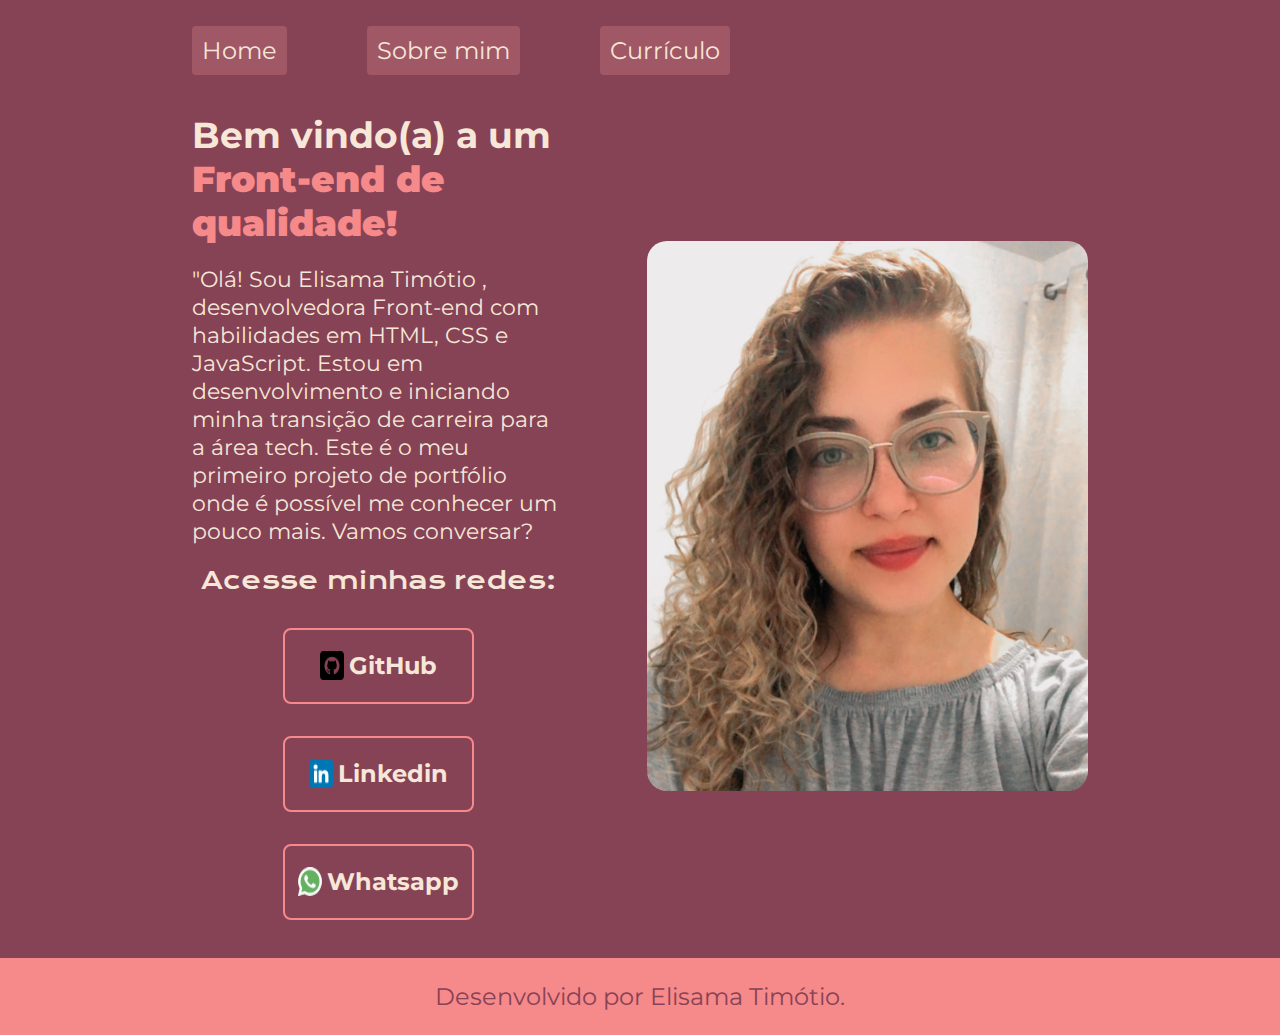
<file: index.html>
<!DOCTYPE html>
<html lang="pt-br">

<head>
    <meta charset="UTF-8">
    <meta http-equiv="X-UA-Compatible" content="IE=edge">
    <meta name="viewport" content="width=device-width, initial-scale=1.0">
    <title>Portfolio</title>
    <link rel="stylesheet" href="./style/style.css">

</head>

<body>
    <header class="cabecalho">
        <nav class="cabecalho__menu">
            <a class="cabecalho__menu__link" href="index.html">Home</a>
            <a class="cabecalho__menu__link" href="about.html">Sobre mim</a>
            <a class="cabecalho__menu__link" href="curriculo.html">Currículo</a>
        </nav>
    </header>
    <main class="apresentacao">
        <section class="apresentacao__conteudo">
            <h1 class="apresentacao__conteudo__titulo">
                Bem vindo(a) a um
                <strong class="titulo-destaque">Front-end de qualidade!
                </strong>
            </h1>
            <p class="apresentacao__conteudo__texto">
                "Olá! Sou Elisama Timótio , desenvolvedora Front-end com habilidades em HTML, CSS e JavaScript. Estou em desenvolvimento e iniciando minha transição de carreira para a área tech. Este é o meu primeiro projeto de portfólio onde é possível me conhecer um pouco mais. Vamos conversar?</p>

            <div class="apresentacao__links">
                <h2 class="apresentacao__links__subtitulo">Acesse minhas redes:</h2>

                <a class="apresentacao__links__link" href="https://github.com/elisamadev">
                    <img src="./assets/github (2).png" alt="icone github">
                    GitHub
                </a>

                <a class="apresentacao__links__link" href="https://www.linkedin.com/in/elisama-lourdes-67055320a">
                    <img src="./assets/linkedin (2).png" alt="icone linkedin">
                    Linkedin
                </a>

                <a class="apresentacao__links__link" href="https://wa.me/5547991550304">
                    <img src="./assets/whatsapp (2).png" alt="icone whatsapp">
                    Whatsapp
                </a>

            </div>
        </section>
        <img class="apresentacao__imagem" src="./assets/imagem2.jpg" alt="Foto Elisama Timótio sorrindo">
    </main>
    <footer class="rodape">
        <p>Desenvolvido por Elisama Timótio.</p>
    </footer>
</body>

</html>
</file>
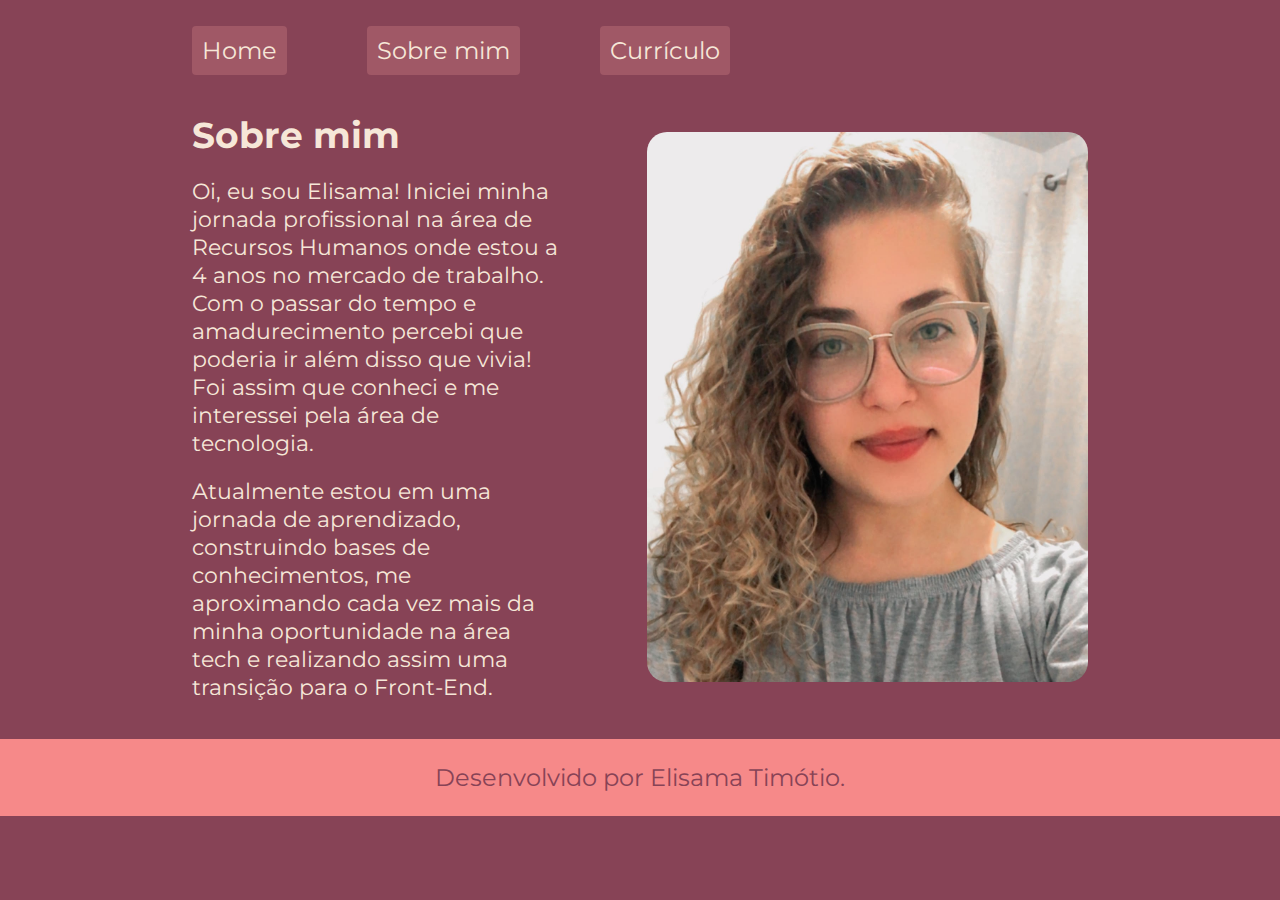
<file: about.html>
<!DOCTYPE html>
<html lang="en">

<head>
  <meta charset="UTF-8">
  <meta http-equiv="X-UA-Compatible" content="IE=edge">
  <meta name="viewport" content="width=device-width, initial-scale=1.0">
  <title>Sobre mim</title>
  <link rel="stylesheet" href="./style/style.css">
</head>

<body>
  <header class="cabecalho">
    <nav class="cabecalho__menu">
      <a class="cabecalho__menu__link" href="index.html">Home</a>
      <a class="cabecalho__menu__link" href="about.html">Sobre mim</a>
      <a class="cabecalho__menu__link" href="curriculo.html">Currículo</a>
    </nav>
  </header>
  <main class="apresentacao">
    <section class="apresentacao__conteudo">
      <h1 class="apresentacao__conteudo__titulo">Sobre mim</h1>
      <p class="apresentacao__conteudo__texto">Oi, eu sou Elisama! Iniciei minha jornada profissional na área de Recursos Humanos onde estou a 4 anos no mercado de trabalho. Com o passar do tempo e amadurecimento percebi que poderia ir além disso que vivia! Foi assim que conheci e me interessei pela área de tecnologia.</p>

      <p class="apresentacao__conteudo__texto">Atualmente estou em uma jornada de aprendizado, construindo bases de conhecimentos, me aproximando cada vez mais da minha oportunidade na área tech e realizando assim uma transição para o Front-End.</p>
    </section>

    <img class="apresentacao__imagem" src="./assets/imagem2.jpg" alt="Foto Elisama Timótio sorrindo">
  </main>
  <footer class="rodape">
    <p>Desenvolvido por Elisama Timótio.</p>
  </footer>

</body>

</html>
</file>
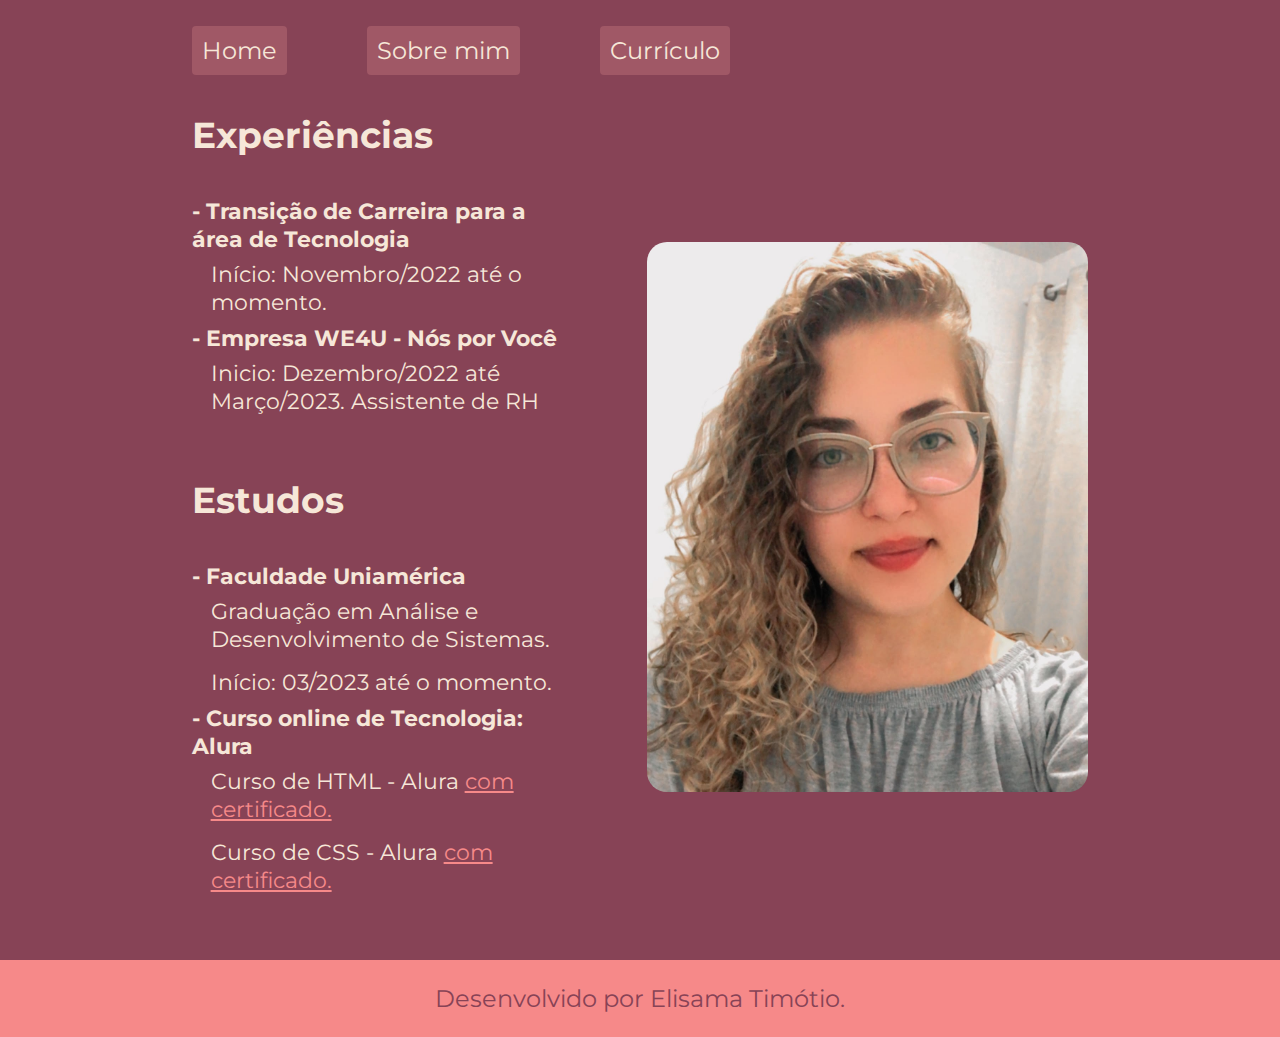
<file: curriculo.html>
<!DOCTYPE html>
<html lang="en">

<head>
  <meta charset="UTF-8">
  <meta http-equiv="X-UA-Compatible" content="IE=edge">
  <meta name="viewport" content="width=device-width, initial-scale=1.0">
  <title>Currículo</title>
  <link rel="stylesheet" href="style/style.css">

</head>

<body>
  <header class="cabecalho">
    <nav class="cabecalho__menu">
      <a class="cabecalho__menu__link" href="index.html">Home</a>
      <a class="cabecalho__menu__link" href="about.html">Sobre mim</a>
      <a class="cabecalho__menu__link" href="curriculo.html">Currículo</a>
    </nav>
  </header>

  <main class="apresentacao">
    <section class="apresentacao__conteudo">

      <h1 class="apresentacao__conteudo__titulo">Experiências</h2>
        <p class="apresentacao__conteudo__texto">
        <ul class="apresentacao__conteudo__texto">
          <h4> - Transição de Carreira para a área de Tecnologia </h4>
          <li>Início: Novembro/2022 até o momento. </li>

          <h4> - Empresa WE4U - Nós por Você </h4>
          <ul>
            <li>
              Inicio: Dezembro/2022 até Março/2023. Assistente de RH
            <li>
              <!-- Cargo: Assistente de RH -->
            </li>
            </li>
          </ul>
        </ul>
        </p>

        <h2 class="apresentacao__conteudo__titulo">Estudos</h2>
        <p class="apresentacao__conteudo__texto">
        <ul class="apresentacao__conteudo__texto">
          <h4>- Faculdade Uniamérica </h4>
          <li>Graduação em Análise e Desenvolvimento de Sistemas. </li>
          <li>Início: 03/2023 até o momento. </li>

          <h4>- Curso online de Tecnologia: Alura</h4>
          <li>Curso de HTML - Alura <a href="https://cursos.alura.com.br/certificate/77ae6c42-a5bf-4e05-b96b-11103453d4fc">com certificado.</a> </li>
          <li>Curso de CSS - Alura <a href="https://cursos.alura.com.br/certificate/d144bab9-219e-46c8-8229-b7b3f1e46893">com certificado.</a></li>

        </ul>
        </p>
    </section>
    <img class="apresentacao__imagem" src="./assets/imagem2.jpg" alt="Foto de Elisama Timótio sorrindo">
  </main>
  <footer class="rodape">
    <p>Desenvolvido por Elisama Timótio.</p>
  </footer>
</body>

</html>
</file>
<file: style/style.css>
@import url("https://fonts.googleapis.com/css2?family=Krona+One&display=swap");

@import url("https://fonts.googleapis.com/css2?family=Krona+One&family=Montserrat&display=swap");

:root {
  --cor-primaria: #874356;
  --cor-secundaria: #f6e7d8;
  --cor-terciaria: #f68989;
  --cor-hover: #c65d7b;

  --fonte-primaria: "Krona One", sans-serif;
  --fonte-secundaria: "Montserrat", sans-serif;
}

* {
  margin: 0;
  padding: 0;
}
body {
  box-sizing: border-box;
  background-color: var(--cor-primaria);
  color: var(--cor-secundaria);
}
li {
  padding: 2% 0% 2% 5%;
  list-style: none;
}

.cabecalho {
  padding: 2% 0% 0% 15%;
}

.cabecalho__menu {
  display: flex;
  gap: 80px;
}

.cabecalho__menu__link {
  font-family: var(--fonte-secundaria);
  font-size: 1.5rem;
  font-weight: 400;
  color: var(--cor-secundaria);
  text-decoration: none;
  background: rgba(243, 153, 153, 0.24);
  border-radius: 4px;
  transition: 0.5s;
  padding: 10px 10px;
}
.cabecalho__menu__link:hover {
  background: pink;
  color: rgb(199, 103, 116);
}

.apresentacao {
  padding: 3% 15%;
  display: flex;
  align-items: center;
  justify-content: space-between;
  gap: 82px;
}
.apresentacao__conteudo {
  width: 100%;
  display: flex;
  flex-direction: column;
  gap: 20px;
}
.titulo-destaque {
  color: var(--cor-terciaria);
}
.apresentacao__conteudo__titulo {
  font-size: 2.25rem;
  font-family: var(--fonte-secundaria);
}
.apresentacao__conteudo__texto {
  font-size: 1.4rem;
  font-family: var(--fonte-secundaria);
}
.apresentacao__conteudo__img {
  text-decoration: none;
  width: 32px;
  height: 30px;
}
.apresentacao__links {
  display: flex;
  flex-direction: column;
  justify-content: space-between;
  align-items: center;
  gap: 32px;
}
.apresentacao__links__subtitulo {
  font-family: var(--fonte-primaria);
  font-weight: 400;
  font-size: 1.5rem;
}

.apresentacao__links__link {
  display: flex;
  justify-content: center;
  gap: 5px;
  border: 2px solid var(--cor-terciaria);
  width: 50%;
  text-align: center;
  border-radius: 8px;
  font-size: 1.5rem;
  padding: 21.5px 0;
  text-decoration: none;
  color: var(--cor-secundaria);
  font-family: var(--fonte-secundaria);
  font-weight: bold;
}
.apresentacao__links__link:hover {
  background-color: var(--cor-hover);
  padding: 3%;
  transition: 0.5s;
}

.apresentacao__imagem {
  width: 50%;
  height: 550px;
  width: 490px;
  border-radius: 20px;
}

.rodape {
  color: var(--cor-primaria);
  background-color: var(--cor-terciaria);
  padding: 24px;
  font-size: 1.5rem;
  text-align: center;
  font-family: var(--fonte-secundaria);
  font-weight: 400;
}

.apresentacao__conteudo__texto a {
  color: var(--cor-terciaria);
}

@media (min-width: 600px) and (max-width: 1200px) {
  .cabecalho {
    padding: 10%;
  }
  .cabecalho__menu {
    justify-content: center;
  }
  .apresentacao__links__link {
    font-size: 1rem;
  }
  .apresentacao__imagem {
    width: 50%;
    height: 250px;
  }
  .cabecalho__menu__link {
    font-size: 1.3rem;
    border-radius: 4px;
    transition: 0.5s;
    padding: 5px 5px;
  }
  .apresentacao {
    flex-direction: column-reverse;
    padding: 5%;
  }
  .apresentacao__conteudo {
    width: auto;
  }
  .rodape {
    font-size: 1rem;
  }
}
@media (min-width: 400px) and (max-width: 600px) {
  .cabecalho {
    padding: 2% 10% 0% 10%;
  }
  .cabecalho__menu {
    justify-content: center;
    gap: 40px;
  }
  .apresentacao__links__link {
    font-size: 20px;
  }
  .apresentacao__imagem {
    width: 50%;
    height: 250px;
  }
  .cabecalho__menu__link {
    font-size: 1rem;
    border-radius: 5px;
    transition: 0.5s;
    padding: 10px 10px;
  }
  .apresentacao {
    flex-direction: column-reverse;
    padding: 10%;
  }

  .apresentacao__conteudo {
    width: 100%;
  }
  .rodape {
    font-size: 1rem;
  }
}
</file>
